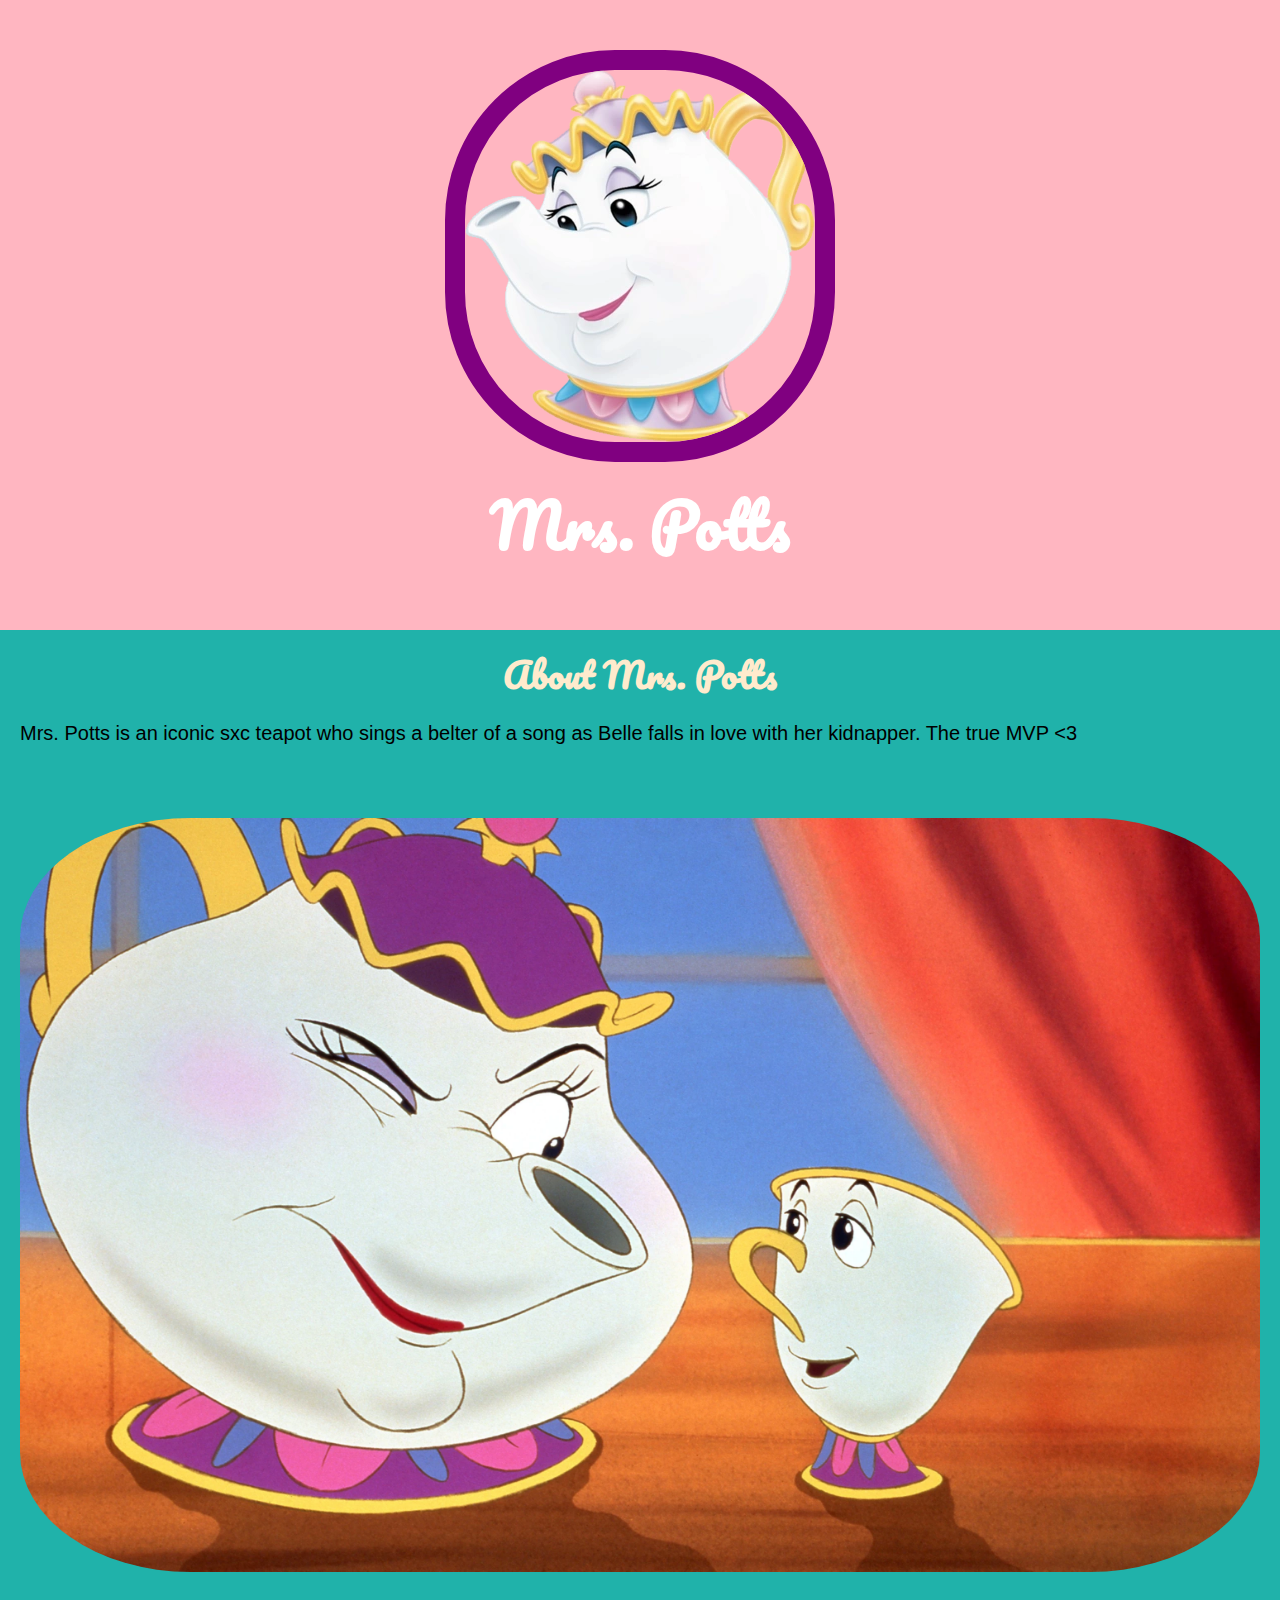
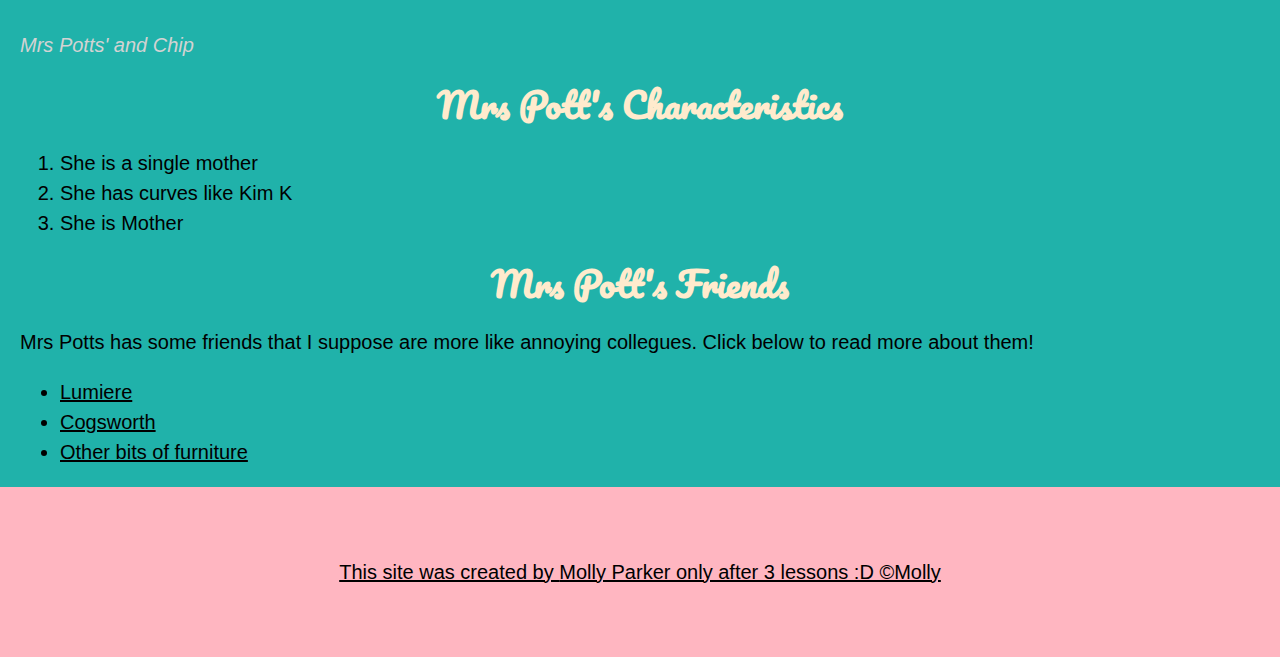
<file: index.html>
<!DOCTYPE html>
<html>
<head>
	<meta charset="utf-8"/>
	<meta name="viewport" content="width=device-width, initial-scale=1"/>
	<title> Mrs. Potts</title>
	<link rel="icon" href="img/Mrspotts-avatar.jpeg">
	<link rel="preconnect" href="https://fonts.googleapis.com">
<link rel="preconnect" href="https://fonts.gstatic.com" crossorigin>
<link href="https://fonts.googleapis.com/css2?family=Pacifico&display=swap" rel="stylesheet">
<link href="https://fonts.googleapis.com/css2?family=Pacifico&display=swap" rel="stylesheet">
	<link rel="stylesheet" type="text/css" href="css/potts.css"/>
</head>
<body>
	<!-- header element-->
<header>
	<img src="img/Mrspotts-avatar.jpeg">
	<h1> Mrs. Potts</h1>
</header>

<!-- Main Element -->
<main>
	<h2>About Mrs. Potts</h2>
	<p>Mrs. Potts is an iconic sxc teapot who sings a belter of a song as Belle falls in love with her kidnapper. The true MVP <3</p>
	<img src="img/mrspotts-big.jpeg">
	<p class="caption"> Mrs Potts' and Chip</p>
	<!-- Characteristics -->
	<h2> Mrs Pott's Characteristics</h2>
	<ol>
		<li> She is a single mother</li>
		<li> She has curves like Kim K</li>
		<li> She is Mother </li>
	</ol>
	<!-- Friends -->
	<h2>Mrs Pott's Friends</h2>
	<p>Mrs Potts has some friends that I suppose are more like annoying collegues. Click below to read more about them!</p>
	<ul>
		<li><a target="_blank" href="https://disney.fandom.com/wiki/Lumiere">Lumiere</li>
			<li><a target="_blank"href="https://disney.fandom.com/wiki/Cogsworth#:~:text=Cogsworth%20is%20a%20supporting%20character,due%20to%20the%20Enchantress'%20curse.">Cogsworth</li>
				<li><a target="_blank"href="https://dreamlightvalleywiki.com/Category:Beauty_and_the_Beast_Furniture">Other bits of furniture</li>
	</ul>

</main>

<!-- Footer Element -->
<footer>
	<p> This site was created by <a target="_blank" href= "https://mp150498.github.io/Cartoon-Hero/test1.html"> Molly Parker only after 3 lessons :D &copy;Molly</p>
</body>
</html>
</file>
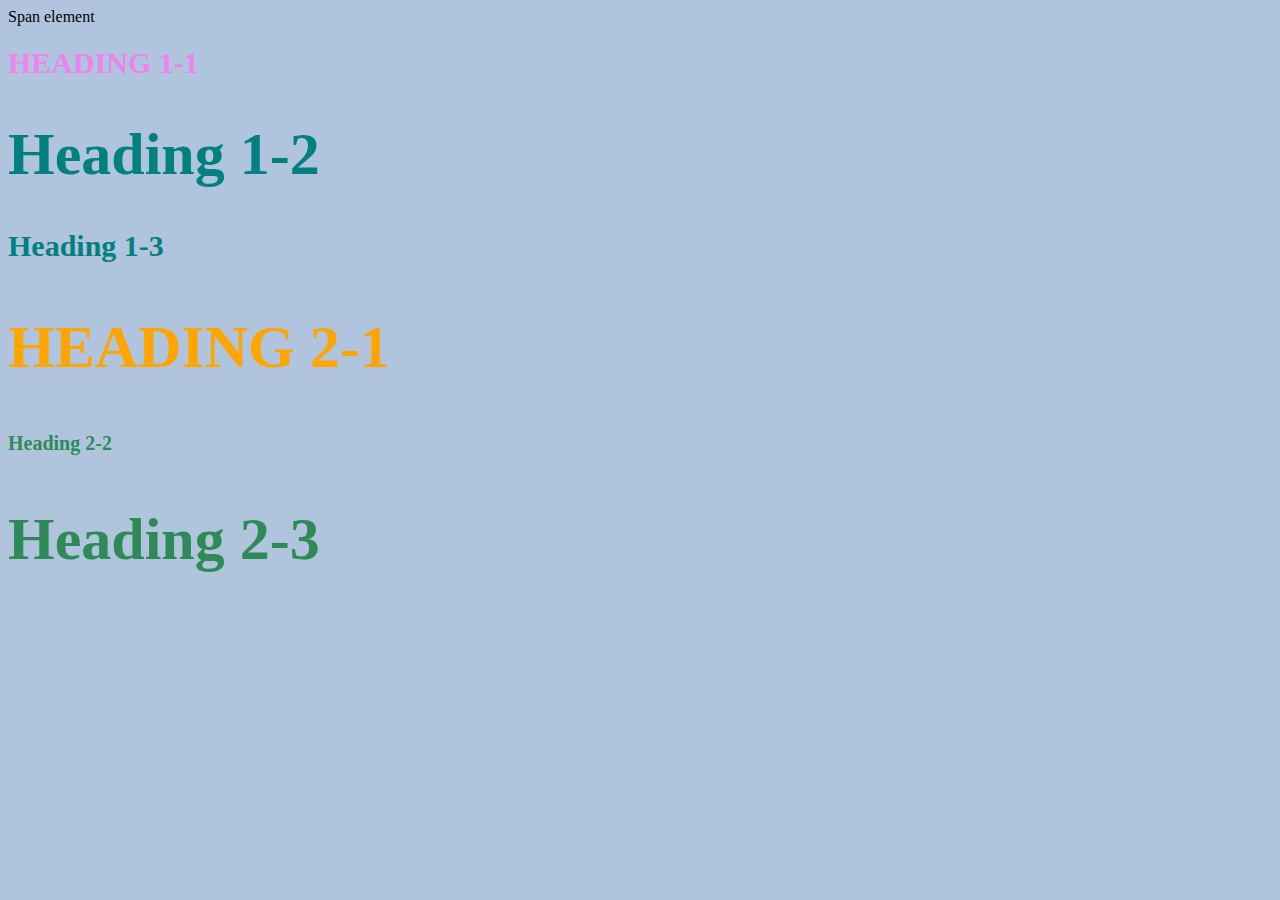
<file: style.test.html>
<!DOCTYPE html>
<html>
<head>
	<meta charset="utf-8">
	<meta name="viewport" content="width=device-width, initial-scale=1">
	<title>Style Test</title>
	<link rel="stylesheet" type="text/css" href="css/test.css">
</head>
<body>
	<span>Span element</span>
	<h1 class="uppercase"><span>Heading 1-1</span></h1>
	<h1 class="big">Heading 1-2 </h1>
	<h1>Heading 1-3 </h1>
	<h2 class="big uppercase">Heading 2-1 </h2>
	<h2>Heading 2-2 </h2>
	<h2 class="big">Heading 2-3 </h2>

</body>
</html>
</file>
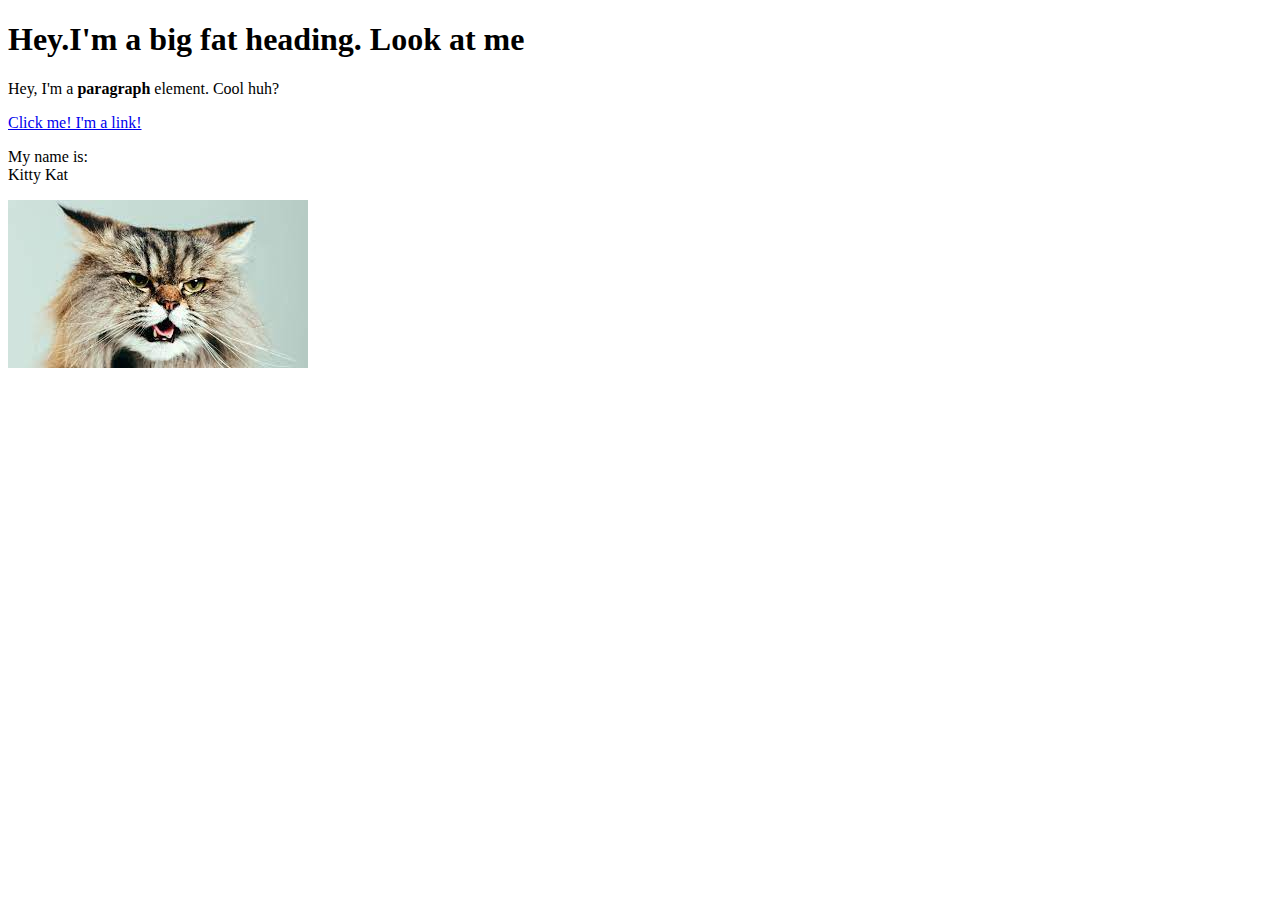
<file: test1.html>
<!DOCTYPE html>
<html>
<head>
	<title>Test page</title>
	<body>
	<h1>Hey.I'm a big fat heading. Look at me</h1>
	<p>Hey, I'm a <b>paragraph</b> element. Cool huh?</p>
	<a href="https://google.com"target="=blank" title="Let's go to Google"> Click me! I'm a link!</a>
	<p>My name is: <br>
	Kitty Kat</p>
	<img src="[data-uri]">
</body>
</html>
</file>
<file: css/potts.css>
body{
	margin: 0;
	font-family: Helvetica, Arial, sans-serif;
	font-size: 20px;
	line-height: 30px;
	background-color: lightseagreen;
}
header{
	background-color: lightpink;
	text-align: center;
	padding-top: 50px;
	padding-bottom: 50px;
}
h1, h2{
	font-family: 'Pacifico', cursive;
	text-align: center;
}
header h1{
	color: white;
	font-size: 60px;
}
header img{
	border-radius: 170px;
	width: 380;
	border: 20px solid purple;
}

main{
	max-width 800px; 
	margin: 0 auto;
	padding: 0 20px;
}

main img{
	max-width: 100%;
	padding-top: 50px;
	padding-bottom: 50px;
	border-radius: 170px;
	width: 380;
}

h2{
	font-size: 35px;
	color: blanchedalmond;
	marin: 40px 0 10px;
}
a{
	color: black;
	
}
a:hover{
	color: lightpink;
}

footer{
	background-color: lightpink;
	text-align: center;
	padding: 50px;

}

footer p{
	padding: 0;
}

footer a:hover{
	color: black;
	background-color: white;
}

p.caption{
	color: lightgrey;
	font-style: italic;
	margin-top: 0;
}
</file>
<file: css/test.css>
body{
	background-color: lightsteelblue;
}
h1{
font-size: 30px;
color: teal;

}

h2{
color: darkred;
font-size: 20px;
}

h2{
color: seagreen;
}

.big{
font-size: 60px;
}
.uppercase{
text-transform: uppercase;
}
.big.uppercase{
color: orange;
}

h1 span{
color: violet;
}
</file>
